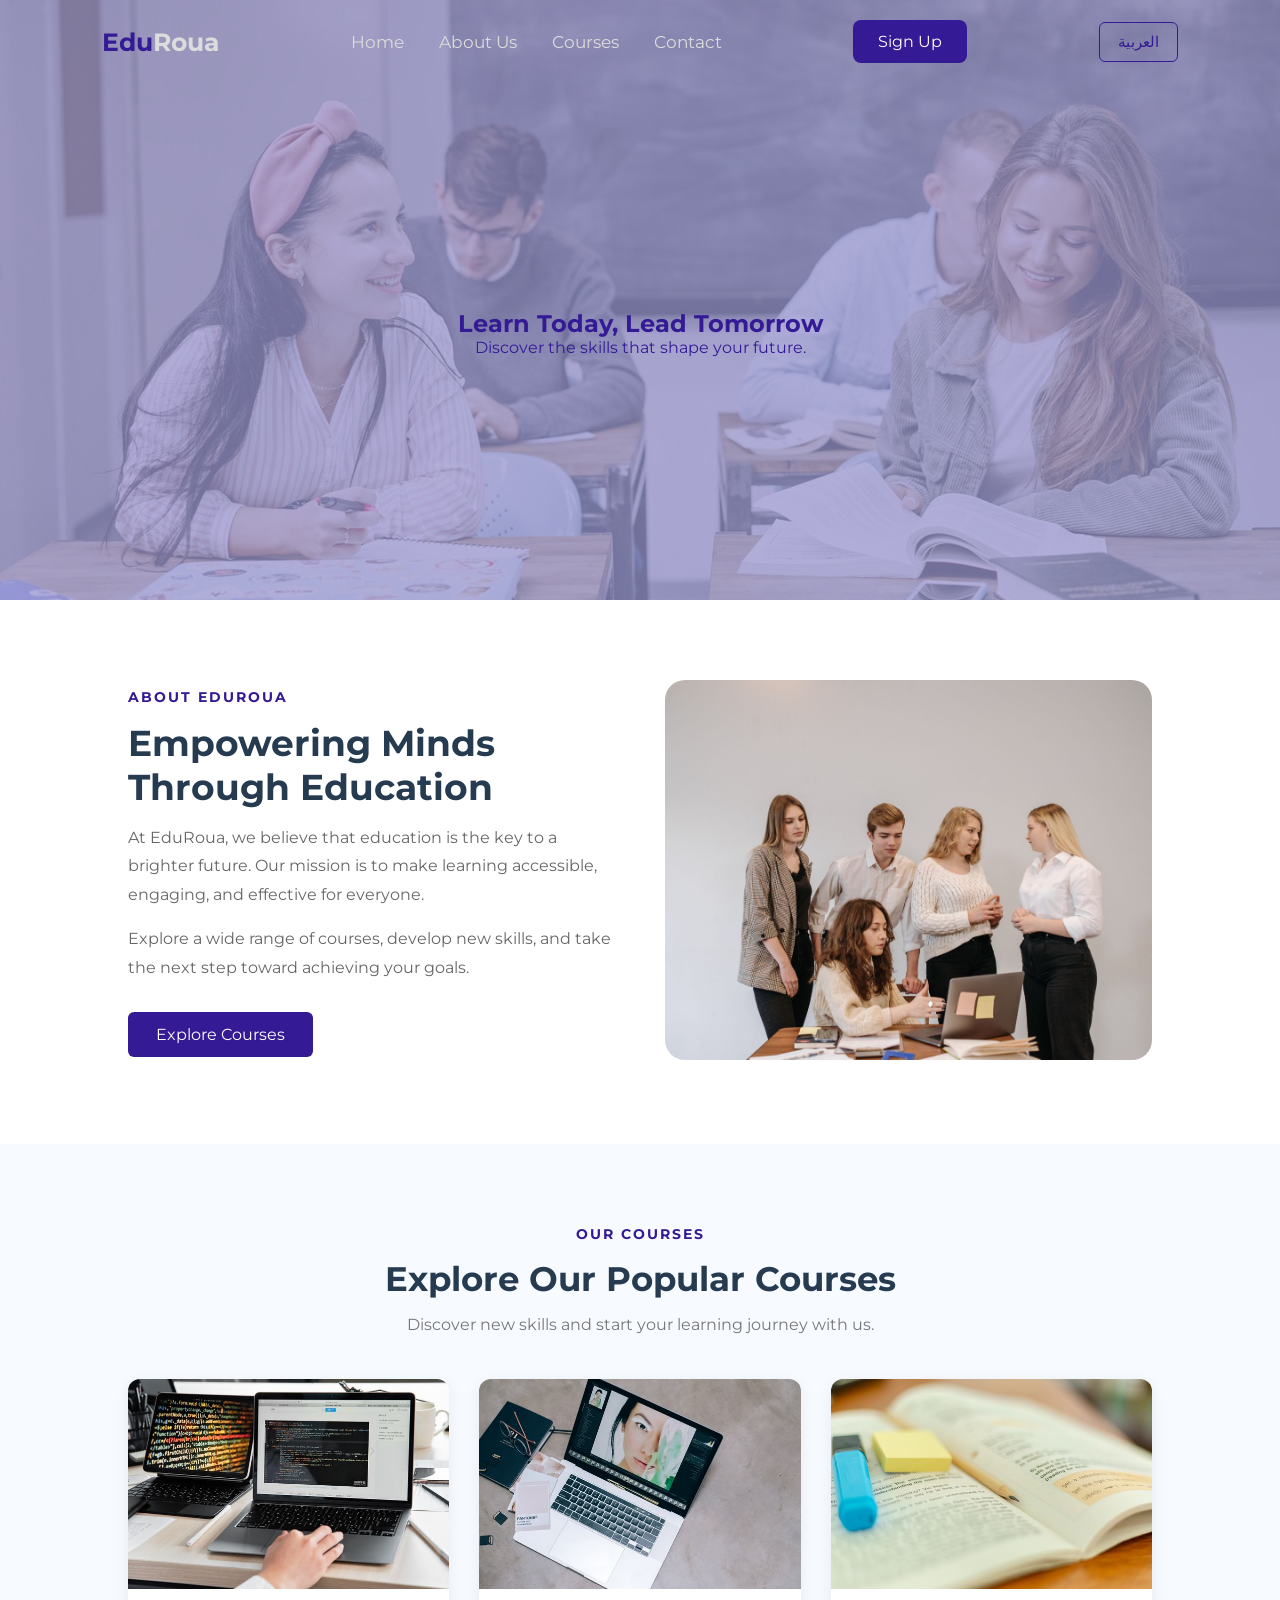
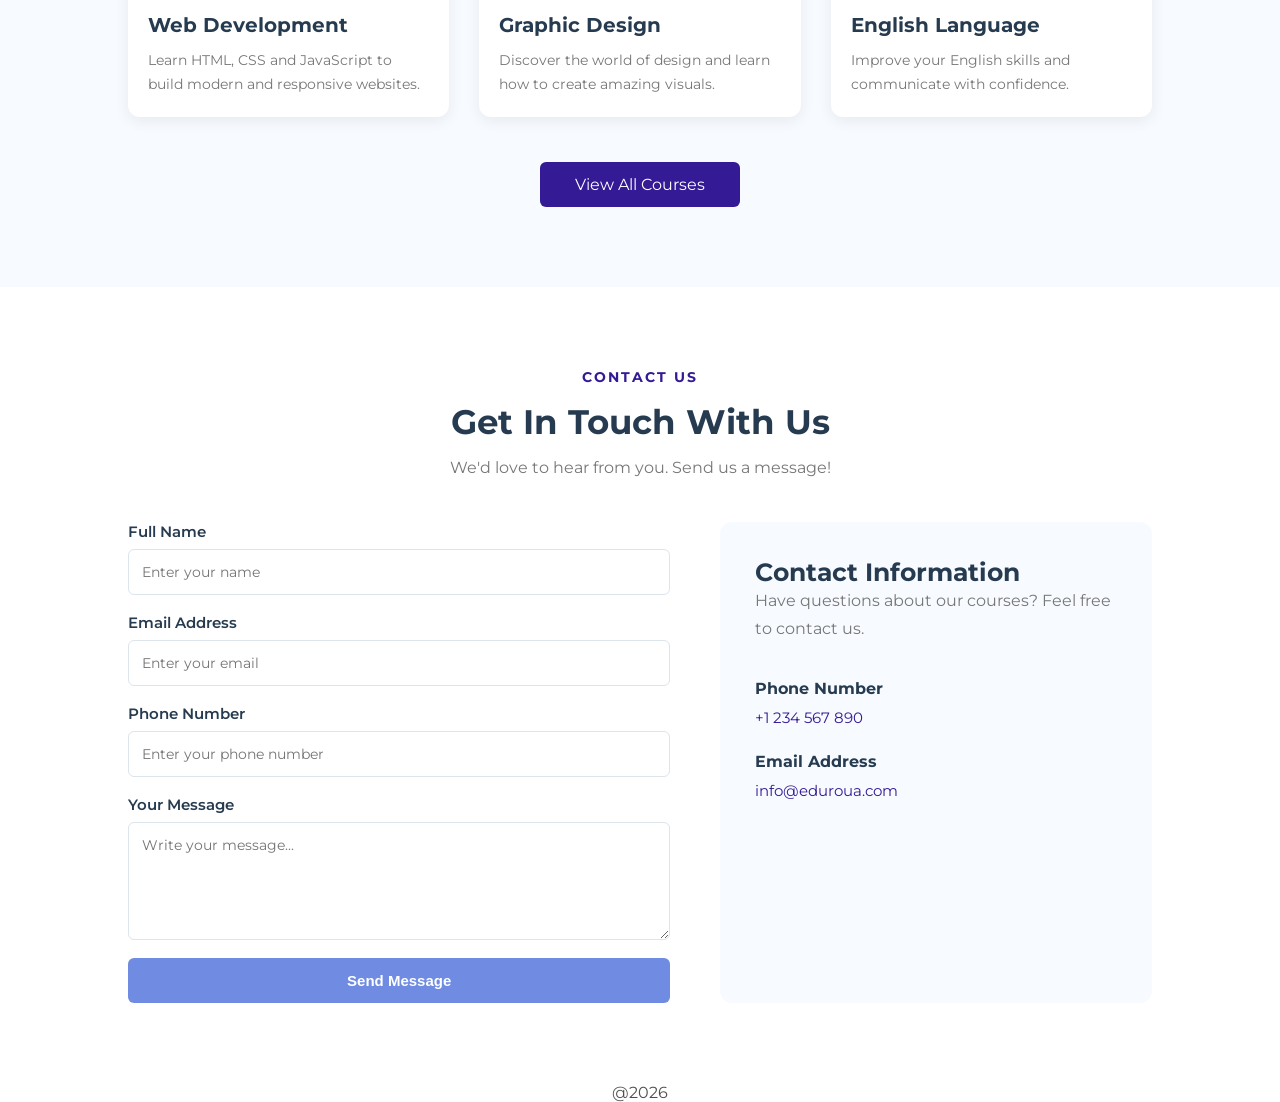
<file: index.html>
<!DOCTYPE html>
 <html lang="en">
 <head>
    <meta charset="UTF-8">
    <meta name="viewport" content="width=device-width, initial-scale=1.0">
     <link rel="stylesheet" href="EduRoua.css" title="light-theme">
     <link href="https://fonts.googleapis.com/css2?family=Tajawal:wght@400;500;600;700;800&display=swap" rel="stylesheet">
     <link href="https://fonts.googleapis.com/css2?family=Montserrat:wght@400;500;600;700;800&display=swap" rel="stylesheet">
    <title>EDUROUA</title>
 </head>
 <body>
<!-- jj -->

    <section class="hero-section">

        <div class="hero-image">
            <img src="hero.jpg" alt="Learning Academy">
        </div>

        <header class="navbar">

            <div class="logo">
                <span>Edu</span>Roua
            </div>

            <nav>
                <ul class="nav-links">
                    <li><a href="#home">Home</a></li>
                      <li><a href="#about">About Us</a></li>
                    <li><a href="#courses">Courses</a></li>
                    <li><a href="#contact">Contact</a></li>
                </ul>
            </nav>

            <a href="#sign" class="signup-btn">Sign Up</a>
            <button id="langBtn">العربية</button>

        </header>

        <div class="hero-content">
            <h1>Learn Today, Lead Tomorrow</h1>
            <p>Discover the skills that shape your future.</p>
        </div>

    </section>

<section class="about-section" id="about">

    <div class="about-content">
        <span class="section-label">ABOUT EDUROUA</span>

        <h2>Empowering Minds Through Education</h2>

        <p>
            At EduRoua, we believe that education is the key
            to a brighter future. Our mission is to make learning
            accessible, engaging, and effective for everyone.
        </p>

        <p>
            Explore a wide range of courses, develop new skills,
            and take the next step toward achieving your goals.
        </p>

        <a href="#courses" class="about-btn">Explore Courses</a>
    </div>

    <div class="about-image">
        <img src="about.jpg" alt="Students Learning">
    </div>

</section>

<section class="courses-section" id="courses">

    <div class="courses-heading">
        <span>OUR COURSES</span>
        <h2>Explore Our Popular Courses</h2>
        <p>Discover new skills and start your learning journey with us.</p>
    </div>

    <div class="courses-container">

        <!-- Course 1 -->
        <div class="course-card">
            <img src="cWeb.jpg" alt="Web Development">

            <div class="course-info">
                <h3>Web Development</h3>
                <p>
                    Learn HTML, CSS and JavaScript
                    to build modern and responsive websites.
                </p>
            </div>
        </div>

        <!-- Course 2 -->
        <div class="course-card">
            <img src="cGra.jpg" alt="Graphic Design">

            <div class="course-info">
                <h3>Graphic Design</h3>
                <p>
                    Discover the world of design
                    and learn how to create amazing visuals.
                </p>
            </div>
        </div>

        <!-- Course 3 -->
        <div class="course-card">
            <img src="cEng.jpg" alt="English Language">

            <div class="course-info">
                <h3>English Language</h3>
                <p>
                    Improve your English skills
                    and communicate with confidence.
                </p>
            </div>
        </div>

    </div>

    <div class="all-courses">
        <a href="all-courses.html">View All Courses</a>
    </div>

</section>

<section class="contact-section" id="contact">

    <div class="contact-heading">
        <span>CONTACT US</span>
        <h2>Get In Touch With Us</h2>
        <p>We'd love to hear from you. Send us a message!</p>
    </div>

    <div class="contact-container">

        <!-- Contact Form -->
        <div class="contact-form">

            <form>

                <div class="form-group">
                    <label for="name">Full Name</label>
                    <input type="text" id="name" placeholder="Enter your name">
                </div>

                <div class="form-group">
                    <label for="email">Email Address</label>
                    <input type="email" id="email" placeholder="Enter your email">
                </div>

                <div class="form-group">
                    <label for="phone">Phone Number</label>
                    <input type="tel" id="phone" placeholder="Enter your phone number">
                </div>

                <div class="form-group">
                    <label for="message">Your Message</label>
                    <textarea id="message" rows="5" placeholder="Write your message..."></textarea>
                </div>

                <button type="submit">Send Message</button>

            </form>

        </div>

        <!-- Contact Information -->
        <div class="contact-info">

            <h3>Contact Information</h3>

            <p>
                Have questions about our courses?
                Feel free to contact us.
            </p>

            <div class="contact-detail">
                <h4>Phone Number</h4>
                <a href="tel:+1234567890">+1 234 567 890</a>
            </div>

            <div class="contact-detail">
                <h4>Email Address</h4>
                <a href="mailto:info@eduroua.com">info@eduroua.com</a>
            </div>

        </div>

    </div>

</section>




    <section id="footer">
    <footer style="text-align: center;"> @2026 </footer>
</section>
<script src="EduRoua.js"></script>
 </body>
 </html>
</file>
<file: EduRoua.css>
* {
    margin: 0;
    padding: 0;
    box-sizing: border-box;
}
body{
 font-family: 'Montserrat', sans-serif;
 color: #4e4e4e;
}

.navbar {
    display: flex;
    justify-content:space-between;
    align-items:center;
    padding: 20px 8%;
    background-color: #fff;
}

.logo {
    font-size: 25px;
    font-weight: bold;
    color: #dcdcdc;
    transition: 0.3s;
    cursor: pointer;
}

.logo span {
    color: #341a94;
}

.logo:hover {
    transform: scale(1.05);
}

.nav-links {
    display: flex;
    list-style: none;
    gap: 35px;
}

.nav-links a {
    text-decoration: none;
    color: #dcdcdc;
    font-size: 17px;
    transition: 0.3s;
}

.nav-links a:hover {
    color: #341a94;
     text-decoration: underline;
}

.signup-btn {
    text-decoration: none;
    background-color: #341a94;
    color: white;
    padding: 12px 25px;
    border-radius: 8px;
    transition: 0.3s;
}

.signup-btn:hover {
    background-color: #204aae;
}



.hero-section {
    position: relative;
    min-height: 600px;
    isolation: isolate;
}

.hero-image {
    position: absolute;
    inset: 0;
    z-index: -2;
}

.hero-image img {
    width: 100%;
    height: 100%;
    object-fit: cover;
}

.hero-section::before {
    content: "";
    position: absolute;
    inset: 0;
    background-color: rgba(151, 148, 204, 0.75);
    z-index: -1;
}

.navbar {
    position: relative;
    z-index: 1;
    background: transparent;
}

.hero-content {
    color:#341a94;
    position: relative;
    z-index: 1;
    min-height: 500px;
    display: flex;
    flex-direction: column;
    justify-content: center;
    align-items: center;
    text-align: center;
}

.about-section {
    display: flex;
    align-items: center;
    justify-content: space-between;
    gap: 50px;
    padding: 80px 10%;
}

.about-content {
    flex: 1;
}

.section-label {
    color: #341a94;
    font-size: 14px;
    font-weight: 700;
    letter-spacing: 2px;
}

.about-content h2 {
    font-size: 36px;
    color: #263b50;
    margin: 15px 0;
}

.about-content p {
    color: #666;
    font-size: 16px;
    line-height: 1.8;
    margin-bottom: 15px;
}

.about-btn {
    display: inline-block;
    margin-top: 15px;
    padding: 13px 28px;
    background-color: #341a94;
    color: white;
    text-decoration: none;
    border-radius: 6px;
}

.about-image {
    flex: 1;
}

.about-image img {
    width: 100%;
    height: 380px;
    object-fit: cover;
    border-radius: 20px;
}


.courses-section {
    padding: 80px 10%;
    background-color: #f7faff;
    text-align: center;
}

.courses-heading span {
    color: #341a94;
    font-size: 14px;
    font-weight: 700;
    letter-spacing: 2px;
}

.courses-heading h2 {
    color: #263b50;
    font-size: 34px;
    margin: 15px 0;
}

.courses-heading p {
    color: #777;
    font-size: 16px;
    margin-bottom: 45px;
}

.courses-container {
    display: flex;
    justify-content: center;
    gap: 30px;
}

.course-card {
    flex: 1;
    background-color: white;
    border-radius: 12px;
    overflow: hidden;
    box-shadow: 0 4px 15px rgba(0, 0, 0, 0.07);
    text-align: left;
    transition: 0.3s;
}

.course-card:hover {
    transform: translateY(-8px);
    box-shadow: 0 8px 25px rgba(0, 0, 0, 0.12);
}

.course-card img {
    width: 100%;
    height: 210px;
    object-fit: cover;
}

.course-info {
    padding: 20px;
}

.course-info h3 {
    color: #263b50;
    font-size: 20px;
    margin-bottom: 12px;
}

.course-info p {
    color: #777;
    font-size: 14px;
    line-height: 1.7;
}

.all-courses {
    margin-top: 45px;
}

.all-courses a {
    display: inline-block;
    padding: 13px 35px;
    background-color: #341a94;
    color: white;
    text-decoration: none;
    border-radius: 6px;
    transition: 0.3s;
}

.all-courses a:hover {
    background-color: #204aae;
}

.contact-section {
    padding: 80px 10%;
    background-color: #ffffff;
}

.contact-heading {
    text-align: center;
    margin-bottom: 45px;
}

.contact-heading span {
    color: #341a94;
    font-size: 14px;
    font-weight: 700;
    letter-spacing: 2px;
}

.contact-heading h2 {
    color: #263b50;
    font-size: 34px;
    margin: 15px 0;
}

.contact-heading p {
    color: #777;
    font-size: 16px;
}

.contact-container {
    display: flex;
    gap: 50px;
    align-items: stretch;
}

.contact-form {
    flex: 1.5;
}

.contact-form form {
    display: flex;
    flex-direction: column;
    gap: 18px;
}

.form-group {
    display: flex;
    flex-direction: column;
    gap: 8px;
}

.form-group label {
    color: #263b50;
    font-size: 15px;
    font-weight: 600;
}

.form-group input,
.form-group textarea {
    width: 100%;
    padding: 13px;
    border: 1px solid #dce4ec;
    border-radius: 6px;
    font-family: inherit;
    font-size: 14px;
    box-sizing: border-box;
    outline: none;
}

.form-group input:focus,
.form-group textarea:focus {
    border-color: #341a94;
}

.form-group textarea {
    resize: vertical;
}

.contact-form button {
    padding: 14px;
    border: none;
    border-radius: 6px;
    background-color: #6f8ce2;
    color: white;
    font-size: 15px;
    font-weight: 600;
    cursor:pointer;
}

.contact-info {
    flex: 1;
    background-color: #f7faff;
    padding: 35px;
    border-radius: 12px;
}

.contact-info h3 {
    color: #263b50;
    font-size: 25px;
    margin-top: 0;
}

.contact-info > p {
    color: #777;
    line-height: 1.8;
    margin-bottom: 35px;
}

.contact-detail {
    margin-bottom: 25px;
}

.contact-detail h4 {
    color: #263b50;
    margin-bottom: 10px;
}

.contact-detail a {
    color: #341a94;
    text-decoration: none;
    font-size: 15px;
}


#langBtn {
    padding: 10px 18px;
    border: 1px solid #341a94;
    background: transparent;
    color: #341a94;
    border-radius: 6px;
    cursor: pointer;
    font-size: 15px;
}

#langBtn:hover {
    background: #341a94;
    color: white;
}

[dir="rtl"] {
    text-align: right;
}
[dir="rtl"] body {
    font-family: 'Tajawal', sans-serif;
}

[dir="ltr"] body {
    font-family: 'Montserrat', sans-serif;
}
</file>
